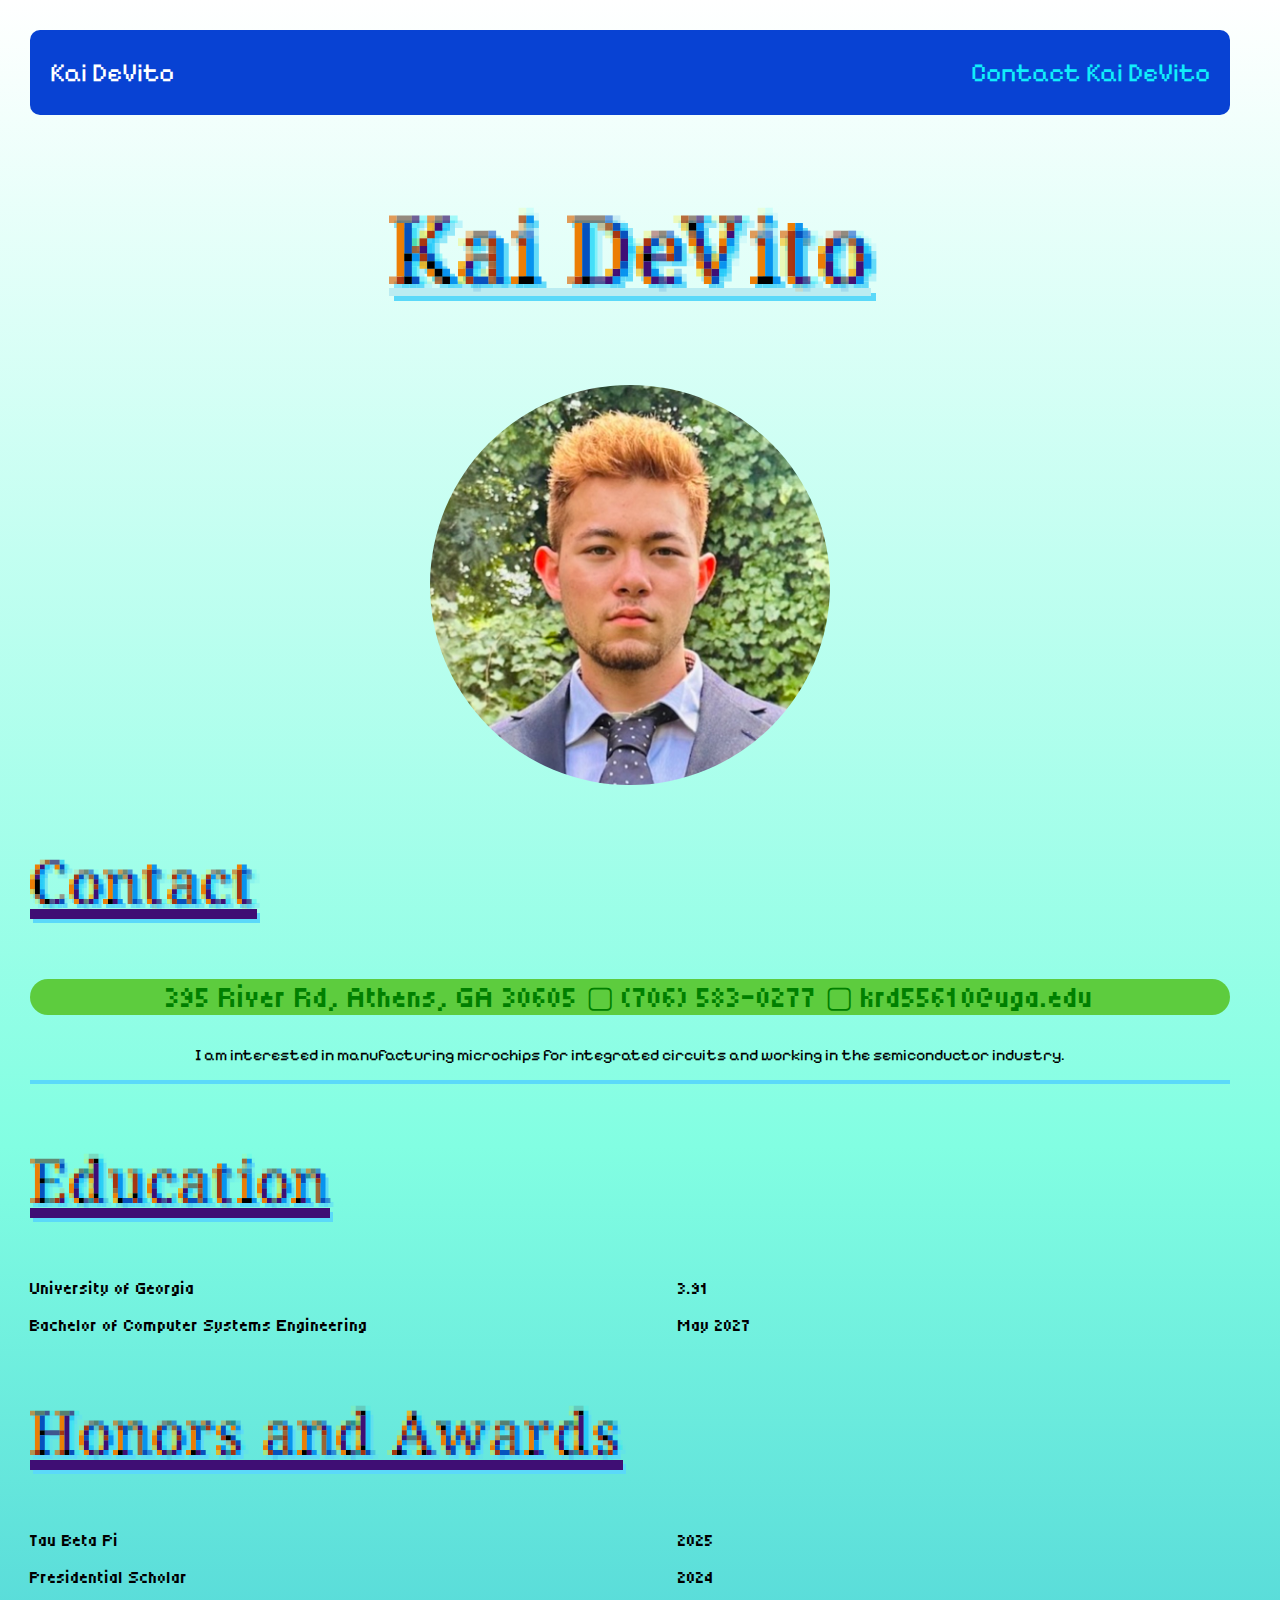
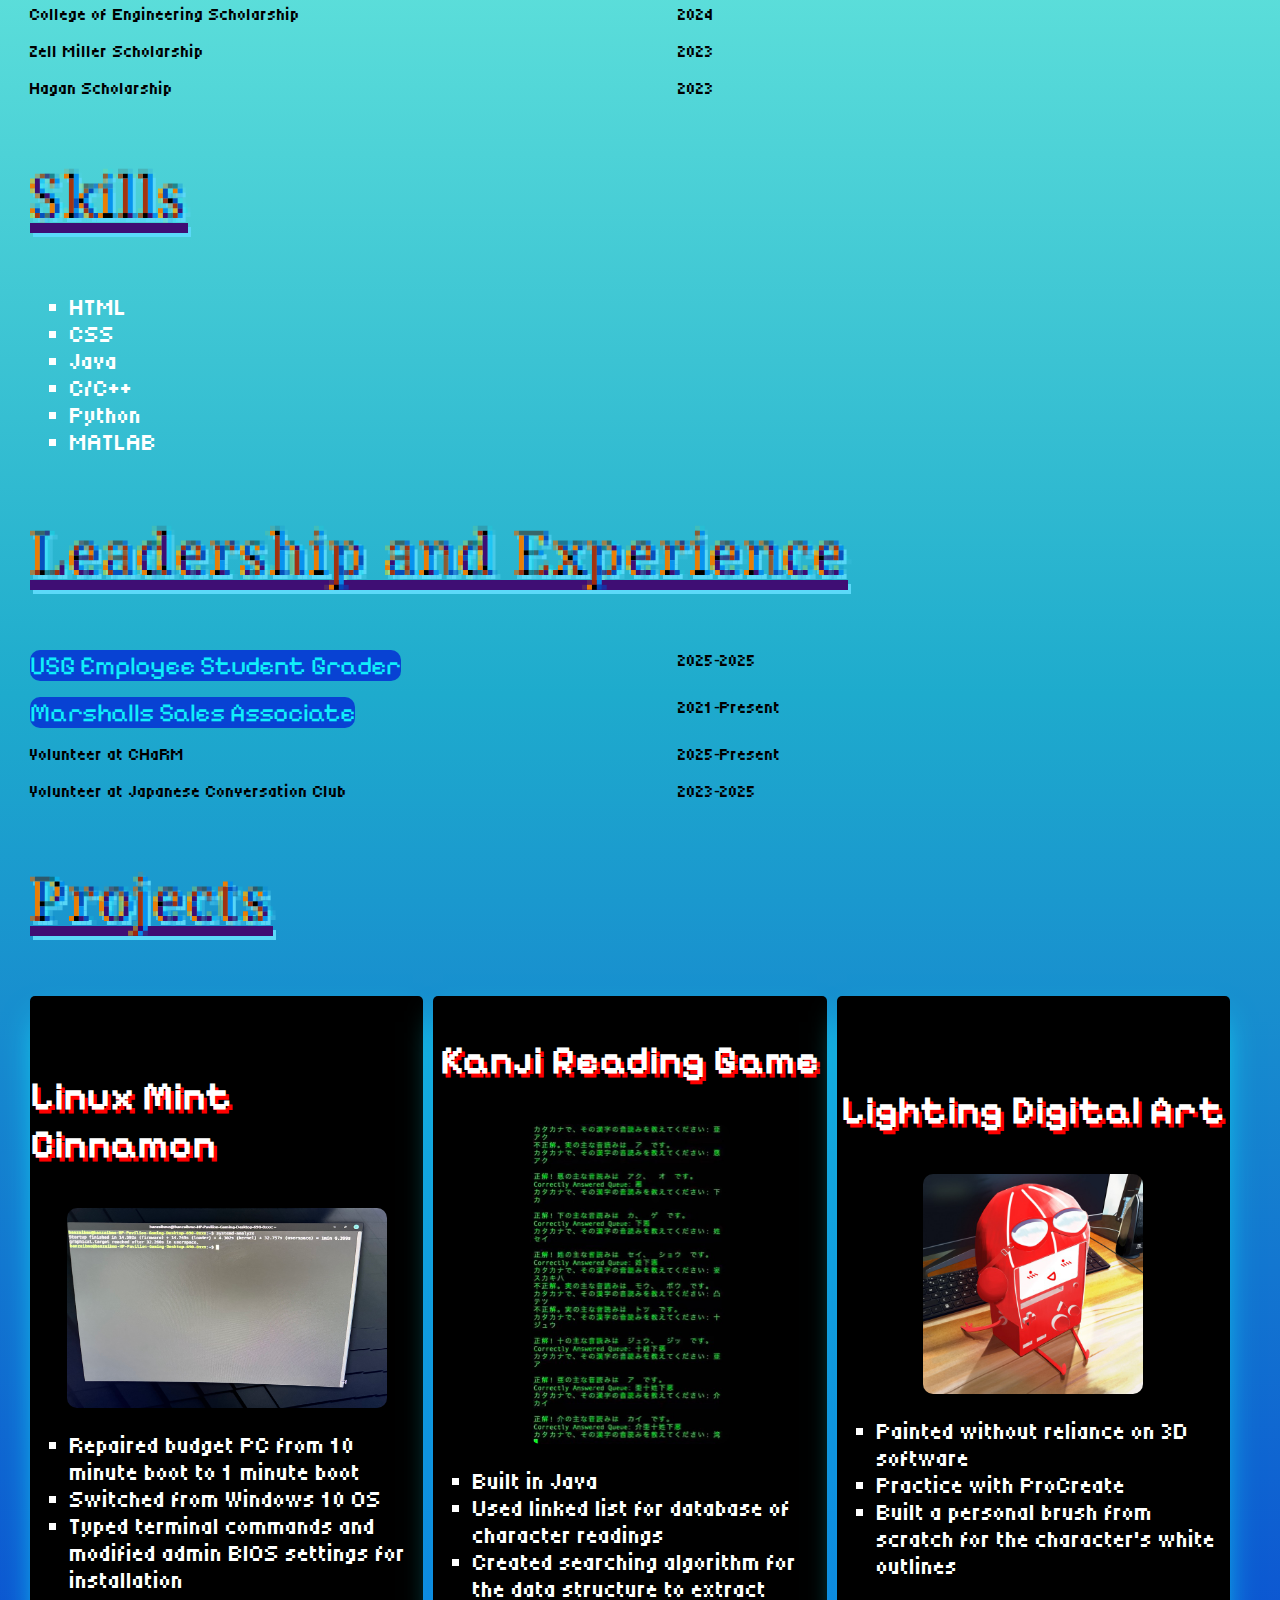
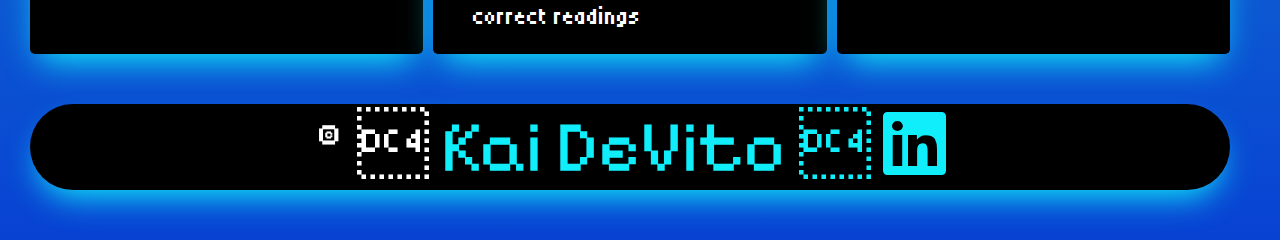
<file: index.html>
<!DOCTYPE html>
<html lang="en">
  <head>
    <meta charset="UTF-8">
    <meta name="viewport" content="width=device-width, initial-scale=1.0">
    <link rel="stylesheet" href="https://cdnjs.cloudflare.com/ajax/libs/font-awesome/6.0.0-beta3/css/all.min.css">
    <link rel="stylesheet" href="css/style.css" />
    <link rel="preconnect" href="https://fonts.googleapis.com">
    <link rel="preconnect" href="https://fonts.gstatic.com" crossorigin>
    <link href="https://fonts.googleapis.com/css2?family=Coral+Pixels&family=Pixelify+Sans:wght@400..700&family=Tiny5&display=swap" rel="stylesheet">
    <title>Kai DeVito</title>
  </head>
  <body>
    <nav>
      <p>Kai DeVito</p>
      <p>
        <a href="contact.html">Contact Kai DeVito</a>
      </p>
    </nav>
    <header style="background-color: rgba(8, 66, 211, 0);">
      <h1 class="coral-pixels-regular">Kai DeVito</h1>
      <img src="images/headshot.jpeg" width="400" height="400" alt="Kai's Headshot">
    </header>
    <h2>Contact</h2>
    <p class="address">395 River Rd, Athens, GA 30605 &#9634; (706) 583-0277 &#9634; krd55610@uga.edu</p>
    <p class="tagline">I am interested in manufacturing microchips for integrated circuits and working in the semiconductor industry.</p>
    <hr>
    <section>
      <h2>Education</h2>
      <dl>
        <dt>University of Georgia</dt>
        <dd>3.91</dd>
        <dt>Bachelor of Computer Systems Engineering</dt>
        <dd>May 2027</dd>
      </dl>
    </section>
    <section>
      <h2>Honors and Awards</h2>
      <dl>
        <dt>Tau Beta Pi</dt>
        <dd>2025</dd>
        <dt>Presidential Scholar</dt>
        <dd>2024</dd>
        <dt>College of Engineering Scholarship</dt>
        <dd>2024</dd>
        <dt>Zell Miller Scholarship</dt>
        <dd>2023</dd>
        <dt>Hagan Scholarship</dt>
        <dd>2023</dd>
      </dl>
    </section>
    <section>
      <h2>Skills</h2>
      <ul>
        <li>HTML</li>
        <li>CSS</li>
        <li>Java</li>
        <li>C/C++</li>
        <li>Python</li>
        <li>MATLAB</li>
      </ul>
    </section>
    <section>
      <h2>Leadership and Experience</h2>
      <dl>
        <dt>
          <a href="https://www.usg.edu">USG Employee Student Grader</a>
        </dt>
        <dd>2025&dash;2025</dd>
        <dt>
          <a href="https://jobs.tjx.com/global/en/marshalls-retail">Marshalls Sales Associate</a>
        </dt>
        <dd>2021&dash;Present</dd>
        <dt>Volunteer at CHaRM</dt>
        <dd>2025&dash;Present</dd>
        <dt>Volunteer at Japanese Conversation Club</dt>
        <dd>2023&dash;2025</dd>
      </dl>
    </section>
    <section>
      <h2>Projects</h2>
      <div class="three-col">
        <div class="card">
          <h3>Linux Mint Cinnamon</h3>
          <img src="images/proj_img1.jpeg" width="320" height="200" alt="Linux Mint Cinnamon">
          <ul>
            <li>Repaired budget PC from 10 minute boot to 1 minute boot</li>
            <li>Switched from Windows 10 OS</li>
            <li>Typed terminal commands and modified admin BIOS settings for installation</li>
          </ul>
        </div>
        <div class="card">
          <h3>Kanji Reading Game</h3>
          <img src="images/proj_img2.jpeg" width="200" height="320" alt="Kanji Reading Game">
          <ul>
            <li>Built in Java</li>
            <li>Used linked list for database of character readings</li>
            <li>Created searching algorithm for the data structure to extract correct readings</li>
          </ul>
        </div>
        <div class="card">
          <h3>Lighting Digital Art</h3>
          <img src="images/proj_img3.jpeg" width="220" height="220" alt="Lighting Digital Art">
          <ul>
            <li>Painted without reliance on 3D software</li>
            <li>Practice with ProCreate</li>
            <li>Built a personal brush from scratch for the character's white outlines</li>
          </ul>
        </div>
      </div>
    </section>
    <footer> &copy; &#20; <a href="contact.html">Kai DeVito &#20;</a>
      <a href="https://www.linkedin.com/in/kai-devito-7236b42b1/" target="blank">
        <i class="fa-brands fa-linkedin"></i>
      </a>
    </footer>
  </body>
</html>
</file>
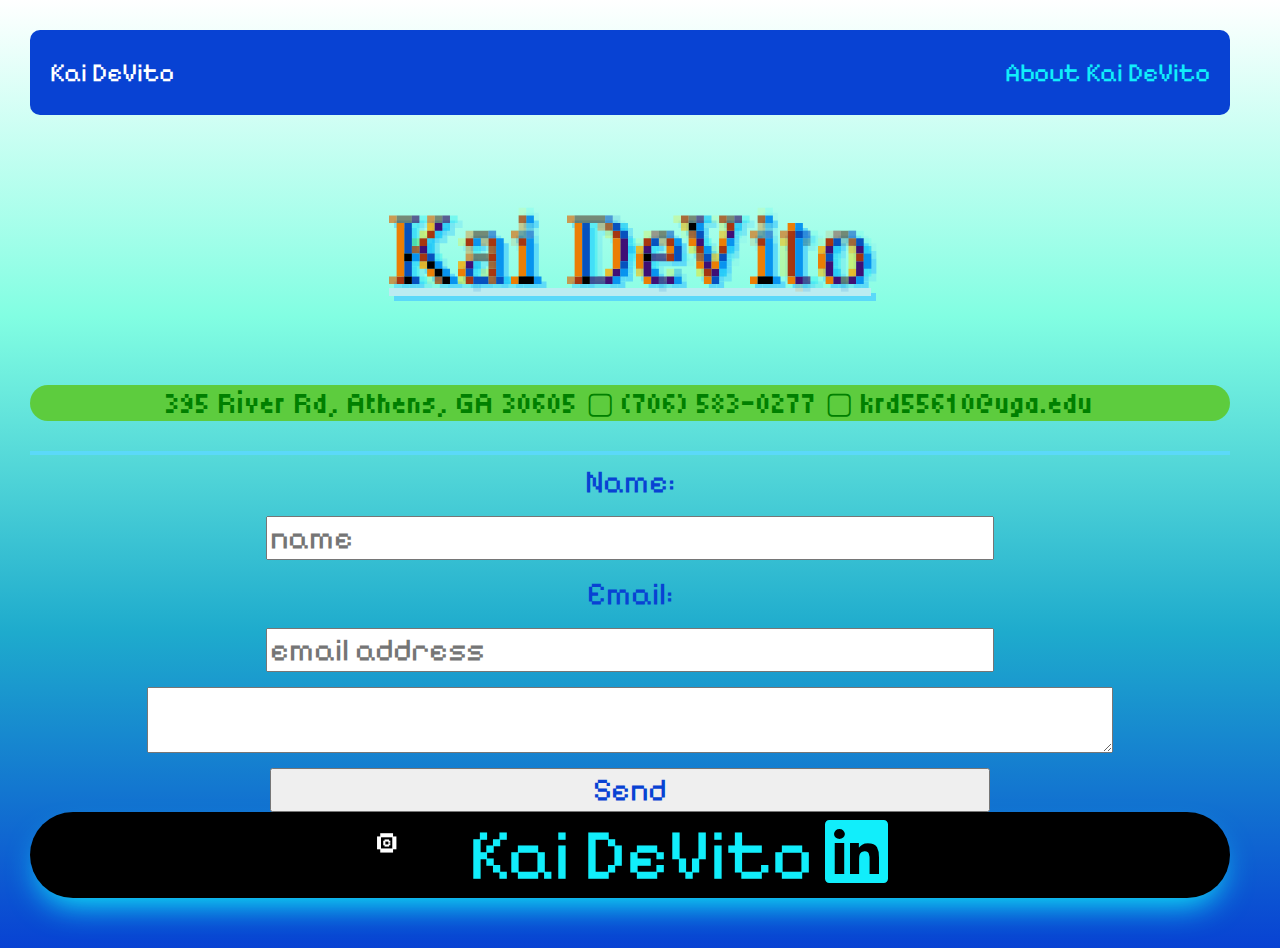
<file: contact.html>
<!DOCTYPE html>
<html lang="en">
  <head>
    <meta charset="UTF-8">
    <meta name="viewport" content="width=device-width, initial-scale=1.0">
    <link rel="stylesheet" href="https://cdnjs.cloudflare.com/ajax/libs/font-awesome/6.0.0-beta3/css/all.min.css">
    <link rel="stylesheet" href="css/style.css" />
    <link rel="preconnect" href="https://fonts.googleapis.com">
    <link rel="preconnect" href="https://fonts.gstatic.com" crossorigin>
    <link href="https://fonts.googleapis.com/css2?family=Coral+Pixels&family=Pixelify+Sans:wght@400..700&family=Tiny5&display=swap" rel="stylesheet">
    <title>Kai DeVito</title>
  </head>
  <body>
    <nav>
      <p>Kai DeVito</p>
      <p>
        <a href="index.html">About Kai DeVito</a>
      </p>
    </nav>
    <header>
    <h1 class="coral-pixels-regular">Kai DeVito</h1>
    <p class="address">395 River Rd, Athens, GA 30605 &#9634; (706) 583-0277 &#9634; krd55610@uga.edu</p>
    </header>
    <hr>
    <section>
      <form class="one-col" method="POST" action="https://formsubmit.co/krd55610@uga.edu">Name: <input name="name" type="text" placeholder="name" required> Email: <input name="email" type="email" placeholder="email address" required>
      <textarea name="message" rows="4" cols="50"></textarea>
      <input type="submit" value="Send">
      </form>
    </section>
    <footer> &copy; &nbsp; &nbsp; <a href="index.html">Kai DeVito</a>
      <a href="https://www.linkedin.com/in/kai-devito-7236b42b1/" target="blank">
        <i class="fa-brands fa-linkedin"></i>
      </a>
    </footer>
  </body>
</html>
</file>
<file: css/style.css>
.coral-pixels-regular {
		font-family: "Coral Pixels", serif;
		font-size: 99px;
		font-weight: 400;
		font-style: normal;
	}

	.pixelify-sans-regular {
		font-family: "Pixelify Sans", sans-serif;
		font-optical-sizing: auto;
		font-weight: 500;
		font-style: normal;
	}

	.tiny5-regular {
		font-family: "Tiny5", sans-serif;
		font-weight: 400;
		font-style: normal;
	}

body {
	margin: 30px 50px 50px 30px;
	font-family: "Helvetica",
	"Segoe UI",
	Tahoma,
	sans-serif;
	background-color: #999999;
	background-image: linear-gradient(to top, #0842d3, #1eabcd, #82fee2, #ffffff);
} 

	a {
		color: #11eefb;
		text-decoration: none;
	}

	a:hover {
		color: hotpink;
	}

/****************   Nav Section **********************/
nav {
	background-color: #0842d3;
	font-size: 26px;
	font-family: "Pixelify Sans", sans-serif;
	border-radius: 10px;
	color: #ffffff;
	padding-left: 20px;
	padding-right: 20px;
	padding-top: 1px;
	padding-bottom: 1px;

	display: flex;
	justify-content: space-between;
}

/***********************  Footer Section   **************************/
footer {
	background-color: black;
	box-shadow: 0 16px 32px -10px #11eefb;
	font-family: "Pixelify Sans", sans-serif;
	color: white;
	font-size: 72px;
	border-radius: 50px;
	display: flex;
	justify-content: center;
	gap: 12px;
}

/*********** Splash Page ************************/
header h1 {
  font-family: "Coral Pixels", serif;
  color:blue;
	text-decoration: underline #bbecf1;
	text-decoration-thickness: 8px;
	text-shadow: 5px 5px #5bd9f9;

	display: flex;
	justify-content: center;
  align-items: flex-end;
}

header img {
	border-radius: 500px;
	display: block;
	margin-left: auto;
	margin-right: auto;
}

.address {
	background-color: #5dcc3e;
	font-size: 30px;
	border-radius: 30px;
	font-family: "Tiny5", sans-serif;
	text-align: center;
	color: green;
	display: flex;
	justify-content: center;
}

.tagline {
	font-family: "Pixelify Sans", sans-serif;
	text-align: center;
	display: flex;
	justify-content: center;
}

h2 {
	font-family: "Coral Pixels", serif;
	font-size: 64px;
	text-shadow: 3px 4px #5bd9f9;
	text-decoration: underline;
	text-decoration-thickness: 10px;
	text-decoration-color: #3f0e74;
}

/************* Sections ********************/
hr {
	border: 2px solid #5bd9f9;
}

section h3 {
	font-family: "Pixelify Sans", sans-serif;
	font-size: 40px;
	color: white;
	text-shadow: 3px 4px red;
}

section dl {
	display: grid;
	font-family: "Tiny5", sans-serif;
	font-size: 18px;

	grid-template-columns: 1fr 1fr;
	gap: 1rem;
}

section ul {
	font-family: "Tiny5", sans-serif;
	list-style-type: square;
	font-size: 24px;
	color: white;
}

section a {
	background-color: #0842d3;
	font-size: 26px;
	font-family: "Pixelify Sans", sans-serif;
	border-radius: 10px;
	color: #11eefb;
	text-decoration: none;
}

section a:hover {
	color: hotpink;
}

/**************   Projects   *****************/
.three-col {
	display: grid;
	grid-template-columns: 1fr 1fr 1fr;
	justify-items: center;
	gap: 10px;
	margin-bottom: 50px;
}

.card img {
	border-radius: 10px;
}

.card {
	display: flex;
	flex-direction: column;
	align-items: center;
	justify-content: center;
  background-color:black;

	box-shadow: 0 16px 32px -10px #11eefb;
	border-radius: 5px;
}

/**************   Responsiveness   *****************/
@media (max-width: 680px) {
  nav, .three-col {
    display: flex;
    flex-direction: column;
  }

  .three-col {
    display: grid;
    grid-template-columns: 1fr;
    justify-items: center;
  }

  footer {
    font-size: 32px;
  }

	.three-col {
    display: grid;
    grid-template-columns: 1fr;
		justify-items: center;
	}
}

/**************   Contact Page   *****************/
.one-col {
	font-family: "Pixelify Sans", sans-serif;
	color: #0842d3;
	font-size: 32px;
	text-align: center;
	display: grid;
	grid-template-columns: 1fr;
	gap: 15px;
}

input {
	font-family: "Pixelify Sans", sans-serif;
	width: 60%;
	font-size: 32px;
	color: #0842d3;

	margin: auto;
}

textarea {
	font-family: "Tiny5", sans-serif;
	color: #0842d3;
	width: 80%;
	margin: auto;
}
</file>
